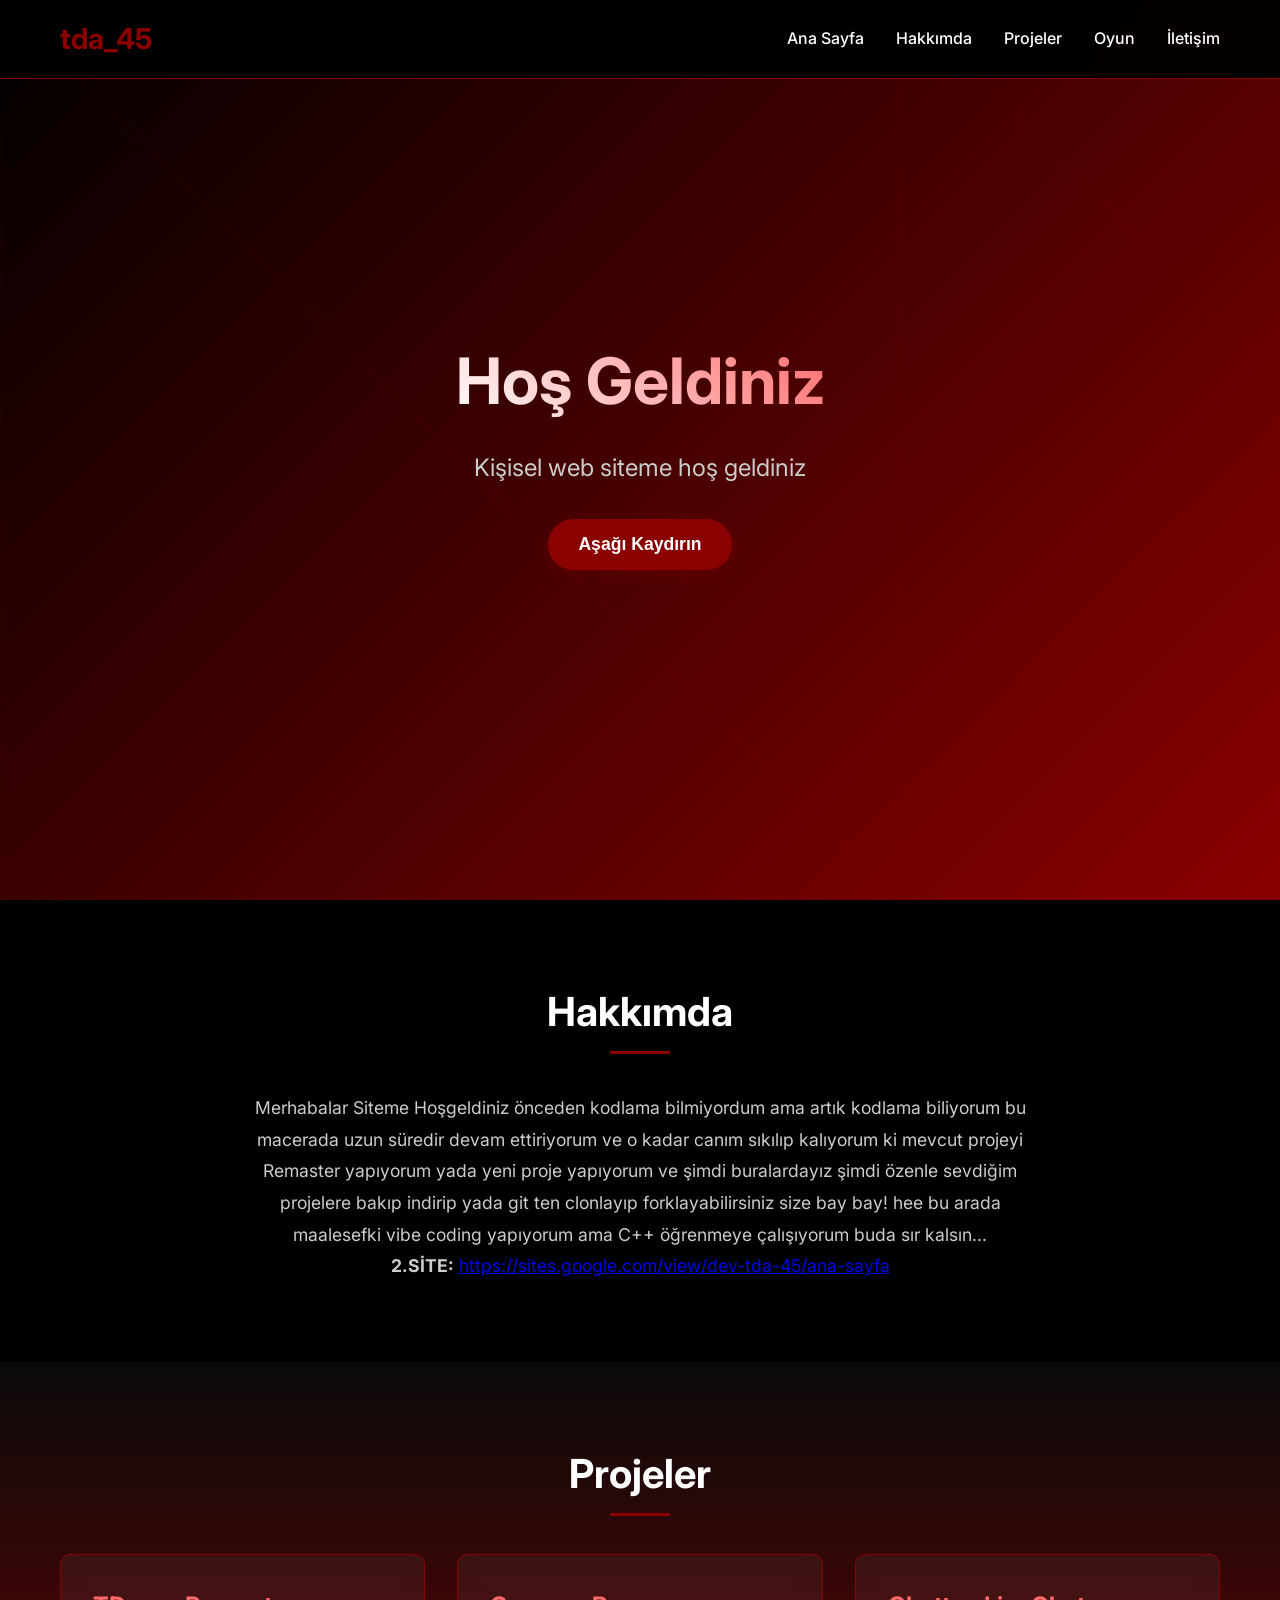
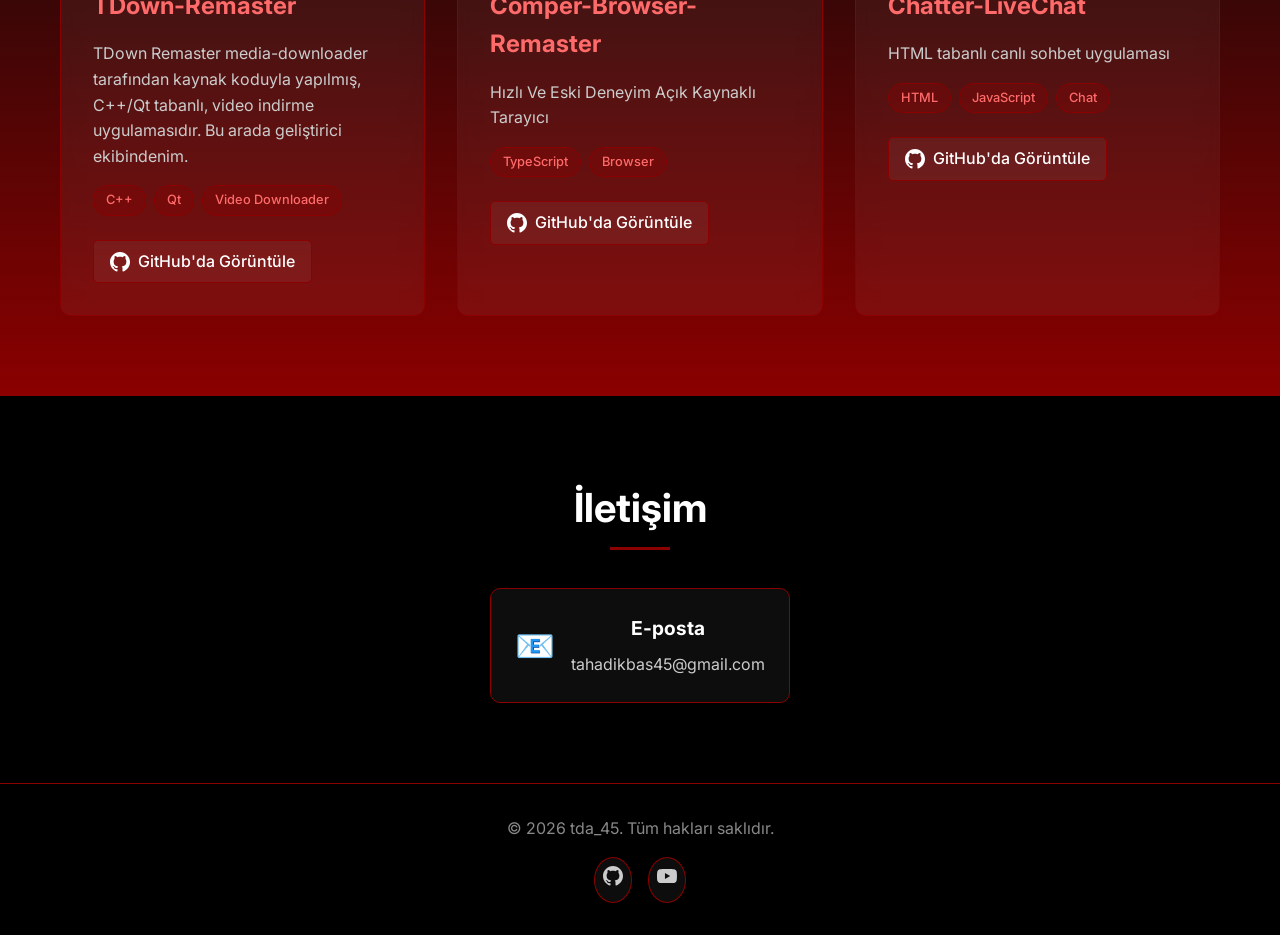
<file: index.html>
<!DOCTYPE html>
<html lang="tr">
<head>
    <meta charset="UTF-8">
    <meta name="viewport" content="width=device-width, initial-scale=1.0">
    <title>tda_45 - Sitesi</title>
    <link rel="stylesheet" href="styles.css">
    <link href="https://fonts.googleapis.com/css2?family=Inter:wght@300;400;500;600;700&display=swap" rel="stylesheet">
</head>
<body>
    <header class="header">
        <nav class="navbar">
            <div class="nav-container">
                <div class="nav-logo">
                    <h1>tda_45</h1>
                </div>
                <ul class="nav-menu">
                    <li class="nav-item">
                        <a href="#home" class="nav-link">Ana Sayfa</a>
                    </li>
                    <li class="nav-item">
                        <a href="#about" class="nav-link">Hakkımda</a>
                    </li>
                    <li class="nav-item">
                        <a href="#projects" class="nav-link">Projeler</a>
                    </li>
                    <li class="nav-item">
                        <a href="oyun-offline.html" class="nav-link">Oyun</a>
                    </li>
                    <li class="nav-item">
                        <a href="#contact" class="nav-link">İletişim</a>
                    </li>
                </ul>
                <div class="hamburger">
                    <span class="bar"></span>
                    <span class="bar"></span>
                    <span class="bar"></span>
                </div>
            </div>
        </nav>
    </header>

    <main>
        <section id="home" class="hero">
            <div class="hero-content">
                <h1 class="hero-title">Hoş Geldiniz</h1>
                <p class="hero-subtitle">Kişisel web siteme hoş geldiniz</p>
                <button class="cta-button">Aşağı Kaydırın</button>
            </div>
        </section>

        <section id="about" class="section">
            <div class="container">
                <h2 class="section-title">Hakkımda</h2>
                <div class="about-content">
                    <div class="about-text">
                        <p>Merhabalar Siteme Hoşgeldiniz önceden kodlama bilmiyordum ama artık kodlama biliyorum bu macerada uzun süredir devam ettiriyorum ve o kadar canım sıkılıp kalıyorum ki mevcut projeyi Remaster yapıyorum yada yeni proje yapıyorum ve şimdi buralardayız şimdi özenle sevdiğim projelere bakıp indirip yada git ten clonlayıp forklayabilirsiniz size bay bay! hee bu arada maalesefki vibe coding yapıyorum ama C++ öğrenmeye çalışıyorum buda sır kalsın...</p>
                        <p><strong>2.SİTE:</strong> <a href="https://sites.google.com/view/dev-tda-45/ana-sayfa" target="_blank" rel="noopener noreferrer">https://sites.google.com/view/dev-tda-45/ana-sayfa</a></p>
                    </div>
                </div>
            </div>
        </section>

        <section id="projects" class="section section-dark">
            <div class="container">
                <h2 class="section-title">Projeler</h2>
                <div class="projects-grid">
                    <div class="project-card">
                        <h3>TDown-Remaster</h3>
                        <p>TDown Remaster media-downloader tarafından kaynak koduyla yapılmış, C++/Qt tabanlı, video indirme uygulamasıdır. Bu arada geliştirici ekibindenim.</p>
                        <div class="project-tech">
                            <span class="tech-tag">C++</span>
                            <span class="tech-tag">Qt</span>
                            <span class="tech-tag">Video Downloader</span>
                        </div>
                        <a href="https://github.com/tda45/TDown-Remaster" target="_blank" rel="noopener noreferrer" class="project-link">
                            <svg width="20" height="20" viewBox="0 0 24 24" fill="currentColor">
                                <path d="M12 0c-6.626 0-12 5.373-12 12 0 5.302 3.438 9.8 8.207 11.387.599.111.793-.261.793-.577v-2.234c-3.338.726-4.033-1.416-4.033-1.416-.546-1.387-1.333-1.756-1.333-1.756-1.089-.745.083-.729.083-.729 1.205.084 1.839 1.237 1.839 1.237 1.07 1.834 2.807 1.304 3.492.997.107-.775.418-1.305.762-1.604-2.665-.305-5.467-1.334-5.467-5.931 0-1.311.469-2.381 1.236-3.221-.124-.303-.535-1.524.117-3.176 0 0 1.008-.322 3.301 1.23.957-.266 1.983-.399 3.003-.404 1.02.005 2.047.138 3.006.404 2.291-1.552 3.297-1.23 3.297-1.23.653 1.653.242 2.874.118 3.176.77.84 1.235 1.911 1.235 3.221 0 4.609-2.807 5.624-5.479 5.921.43.372.823 1.102.823 2.222v3.293c0 .319.192.694.801.576 4.765-1.589 8.199-6.086 8.199-11.386 0-6.627-5.373-12-12-12z"/>
                            </svg>
                            GitHub'da Görüntüle
                        </a>
                    </div>
                    <div class="project-card">
                        <h3>Comper-Browser-Remaster</h3>
                        <p>Hızlı Ve Eski Deneyim Açık Kaynaklı Tarayıcı</p>
                        <div class="project-tech">
                            <span class="tech-tag">TypeScript</span>
                            <span class="tech-tag">Browser</span>
                        </div>
                        <a href="https://github.com/tda45/Comper-Browser-Remaster" target="_blank" rel="noopener noreferrer" class="project-link">
                            <svg width="20" height="20" viewBox="0 0 24 24" fill="currentColor">
                                <path d="M12 0c-6.626 0-12 5.373-12 12 0 5.302 3.438 9.8 8.207 11.387.599.111.793-.261.793-.577v-2.234c-3.338.726-4.033-1.416-4.033-1.416-.546-1.387-1.333-1.756-1.333-1.756-1.089-.745.083-.729.083-.729 1.205.084 1.839 1.237 1.839 1.237 1.07 1.834 2.807 1.304 3.492.997.107-.775.418-1.305.762-1.604-2.665-.305-5.467-1.334-5.467-5.931 0-1.311.469-2.381 1.236-3.221-.124-.303-.535-1.524.117-3.176 0 0 1.008-.322 3.301 1.23.957-.266 1.983-.399 3.003-.404 1.02.005 2.047.138 3.006.404 2.291-1.552 3.297-1.23 3.297-1.23.653 1.653.242 2.874.118 3.176.77.84 1.235 1.911 1.235 3.221 0 4.609-2.807 5.624-5.479 5.921.43.372.823 1.102.823 2.222v3.293c0 .319.192.694.801.576 4.765-1.589 8.199-6.086 8.199-11.386 0-6.627-5.373-12-12-12z"/>
                            </svg>
                            GitHub'da Görüntüle
                        </a>
                    </div>
                    <div class="project-card">
                        <h3>Chatter-LiveChat</h3>
                        <p>HTML tabanlı canlı sohbet uygulaması</p>
                        <div class="project-tech">
                            <span class="tech-tag">HTML</span>
                            <span class="tech-tag">JavaScript</span>
                            <span class="tech-tag">Chat</span>
                        </div>
                        <a href="https://github.com/tda45/Chatter-LiveChat" target="_blank" rel="noopener noreferrer" class="project-link">
                            <svg width="20" height="20" viewBox="0 0 24 24" fill="currentColor">
                                <path d="M12 0c-6.626 0-12 5.373-12 12 0 5.302 3.438 9.8 8.207 11.387.599.111.793-.261.793-.577v-2.234c-3.338.726-4.033-1.416-4.033-1.416-.546-1.387-1.333-1.756-1.333-1.756-1.089-.745.083-.729.083-.729 1.205.084 1.839 1.237 1.839 1.237 1.07 1.834 2.807 1.304 3.492.997.107-.775.418-1.305.762-1.604-2.665-.305-5.467-1.334-5.467-5.931 0-1.311.469-2.381 1.236-3.221-.124-.303-.535-1.524.117-3.176 0 0 1.008-.322 3.301 1.23.957-.266 1.983-.399 3.003-.404 1.02.005 2.047.138 3.006.404 2.291-1.552 3.297-1.23 3.297-1.23.653 1.653.242 2.874.118 3.176.77.84 1.235 1.911 1.235 3.221 0 4.609-2.807 5.624-5.479 5.921.43.372.823 1.102.823 2.222v3.293c0 .319.192.694.801.576 4.765-1.589 8.199-6.086 8.199-11.386 0-6.627-5.373-12-12-12z"/>
                            </svg>
                            GitHub'da Görüntüle
                        </a>
                    </div>
                </div>
            </div>
        </section>

        <section id="contact" class="section">
            <div class="container">
                <h2 class="section-title">İletişim</h2>
                <div class="contact-content">
                    <div class="contact-info">
                        <div class="contact-item">
                            <div class="contact-icon">📧</div>
                            <div class="contact-details">
                                <h3>E-posta</h3>
                                <a href="mailto:tahadikbas45@gmail.com" class="contact-link">tahadikbas45@gmail.com</a>
                            </div>
                        </div>
                    </div>
                </div>
            </div>
        </section>
    </main>

    <footer class="footer">
        <div class="container">
            <div class="footer-content">
                <p>&copy; 2026 tda_45. Tüm hakları saklıdır.</p>
                <div class="social-links">
                    <a href="https://github.com/tda45" target="_blank" rel="noopener noreferrer" class="social-link" title="GitHub">
                        <svg width="24" height="24" viewBox="0 0 24 24" fill="currentColor">
                            <path d="M12 0c-6.626 0-12 5.373-12 12 0 5.302 3.438 9.8 8.207 11.387.599.111.793-.261.793-.577v-2.234c-3.338.726-4.033-1.416-4.033-1.416-.546-1.387-1.333-1.756-1.333-1.756-1.089-.745.083-.729.083-.729 1.205.084 1.839 1.237 1.839 1.237 1.07 1.834 2.807 1.304 3.492.997.107-.775.418-1.305.762-1.604-2.665-.305-5.467-1.334-5.467-5.931 0-1.311.469-2.381 1.236-3.221-.124-.303-.535-1.524.117-3.176 0 0 1.008-.322 3.301 1.23.957-.266 1.983-.399 3.003-.404 1.02.005 2.047.138 3.006.404 2.291-1.552 3.297-1.23 3.297-1.23.653 1.653.242 2.874.118 3.176.77.84 1.235 1.911 1.235 3.221 0 4.609-2.807 5.624-5.479 5.921.43.372.823 1.102.823 2.222v3.293c0 .319.192.694.801.576 4.765-1.589 8.199-6.086 8.199-11.386 0-6.627-5.373-12-12-12z"/>
                        </svg>
                    </a>
                    <a href="https://youtube.com/@tda_45" target="_blank" rel="noopener noreferrer" class="social-link" title="YouTube">
                        <svg width="24" height="24" viewBox="0 0 24 24" fill="currentColor">
                            <path d="M23.498 6.186a3.016 3.016 0 0 0-2.122-2.136C19.505 3.545 12 3.545 12 3.545s-7.505 0-9.377.505A3.017 3.017 0 0 0 .502 6.186C0 8.07 0 12 0 12s0 3.93.502 5.814a3.016 3.016 0 0 0 2.122 2.136c1.871.505 9.376.505 9.376.505s7.505 0 9.377-.505a3.015 3.015 0 0 0 2.122-2.136C24 15.93 24 12 24 12s0-3.93-.502-5.814zM9.545 15.568V8.432L15.818 12l-6.273 3.568z"/>
                        </svg>
                    </a>
                </div>
            </div>
        </div>
    </footer>

    <script src="main.js"></script>
</body>
</html>
</file>
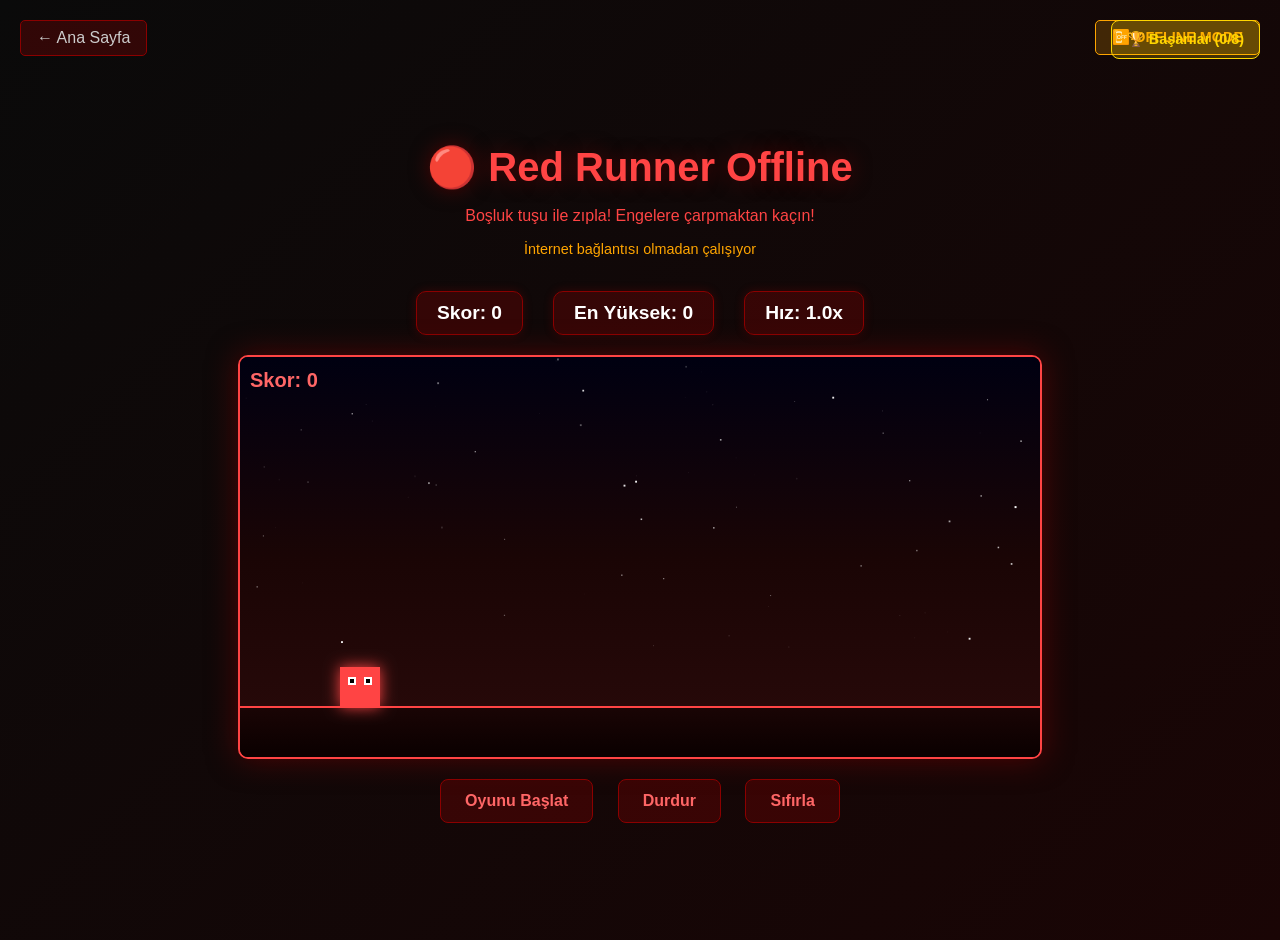
<file: oyun-offline.html>
<!DOCTYPE html>
<html lang="tr">
<head>
    <meta charset="UTF-8">
    <meta name="viewport" content="width=device-width, initial-scale=1.0">
    <title>Red Runner Offline - tda_45</title>
    <style>
        /* Offline fallback font */
        * {
            font-family: Arial, Helvetica, sans-serif;
        }

        body {
            margin: 0;
            padding: 0;
            background: linear-gradient(135deg, #0a0a0a 0%, #1a0505 100%);
            font-family: Arial, sans-serif;
            overflow: hidden;
        }

        .game-container {
            display: flex;
            flex-direction: column;
            align-items: center;
            justify-content: center;
            min-height: 100vh;
            padding: 20px;
        }

        .game-header {
            text-align: center;
            margin-bottom: 20px;
            color: #ff4444;
        }

        .game-header h1 {
            font-size: 2.5rem;
            margin-bottom: 10px;
            text-shadow: 0 0 20px rgba(139, 0, 0, 0.5);
            animation: glow 2s ease-in-out infinite alternate;
        }

        @keyframes glow {
            from { text-shadow: 0 0 20px rgba(139, 0, 0, 0.5); }
            to { text-shadow: 0 0 30px rgba(255, 68, 68, 0.8), 0 0 40px rgba(255, 68, 68, 0.6); }
        }

        .game-stats {
            display: flex;
            gap: 30px;
            margin-bottom: 20px;
            color: #ffffff;
            font-size: 1.2rem;
            font-weight: 600;
        }

        .stat-item {
            background: rgba(139, 0, 0, 0.3);
            padding: 10px 20px;
            border-radius: 10px;
            border: 1px solid #8b0000;
            box-shadow: 0 0 10px rgba(139, 0, 0, 0.3);
        }

        #gameCanvas {
            border: 2px solid #ff4444;
            border-radius: 10px;
            box-shadow: 0 0 30px rgba(139, 0, 0, 0.5);
            background: #000;
        }

        .game-controls {
            margin-top: 20px;
            text-align: center;
            color: #cccccc;
        }

        .control-btn {
            background: rgba(139, 0, 0, 0.3);
            color: #ff6666;
            border: 1px solid #8b0000;
            padding: 12px 24px;
            border-radius: 8px;
            font-size: 1rem;
            font-weight: 600;
            cursor: pointer;
            transition: all 0.3s ease;
            margin: 0 10px;
        }

        .control-btn:hover {
            background: rgba(139, 0, 0, 0.5);
            transform: translateY(-2px);
            box-shadow: 0 5px 15px rgba(139, 0, 0, 0.3);
        }

        .game-over {
            position: absolute;
            top: 50%;
            left: 50%;
            transform: translate(-50%, -50%);
            background: rgba(0, 0, 0, 0.9);
            border: 2px solid #ff4444;
            border-radius: 15px;
            padding: 30px;
            text-align: center;
            color: #ffffff;
            display: none;
            box-shadow: 0 0 30px rgba(255, 68, 68, 0.5);
        }

        .game-over h2 {
            color: #ff4444;
            font-size: 2rem;
            margin-bottom: 15px;
        }

        .back-link {
            position: absolute;
            top: 20px;
            left: 20px;
            color: #cccccc;
            text-decoration: none;
            font-weight: 500;
            transition: color 0.3s ease;
            background: rgba(139, 0, 0, 0.3);
            padding: 8px 16px;
            border-radius: 5px;
            border: 1px solid #8b0000;
        }

        .back-link:hover {
            color: #ff4444;
            background: rgba(139, 0, 0, 0.5);
        }

        .offline-indicator {
            position: absolute;
            top: 20px;
            right: 20px;
            background: rgba(255, 165, 0, 0.2);
            color: #ffa500;
            padding: 8px 16px;
            border-radius: 5px;
            border: 1px solid #ffa500;
            font-size: 0.9rem;
            font-weight: 600;
        }

        /* Achievement Panel Styles */
        #achievement-panel {
            position: fixed;
            top: 20px;
            right: 20px;
            z-index: 100;
        }

        .achievement-toggle {
            background: rgba(255, 215, 0, 0.2);
            color: #ffd700;
            padding: 10px 15px;
            border-radius: 8px;
            border: 1px solid #ffd700;
            cursor: pointer;
            font-weight: 600;
            font-size: 0.9rem;
            transition: all 0.3s ease;
        }

        .achievement-toggle:hover {
            background: rgba(255, 215, 0, 0.4);
            transform: translateY(-2px);
        }

        .achievement-list {
            position: absolute;
            top: 100%;
            right: 0;
            background: rgba(0, 0, 0, 0.95);
            border: 1px solid #ffd700;
            border-radius: 10px;
            padding: 10px;
            min-width: 300px;
            max-height: 400px;
            overflow-y: auto;
            margin-top: 5px;
        }

        .achievement-item {
            display: flex;
            align-items: center;
            padding: 10px;
            margin-bottom: 5px;
            border-radius: 8px;
            transition: all 0.3s ease;
        }

        .achievement-item.unlocked {
            background: rgba(255, 215, 0, 0.1);
            border: 1px solid rgba(255, 215, 0, 0.3);
        }

        .achievement-item.locked {
            background: rgba(128, 128, 128, 0.1);
            border: 1px solid rgba(128, 128, 128, 0.3);
            opacity: 0.7;
        }

        .achievement-icon {
            font-size: 1.5rem;
            margin-right: 10px;
            width: 30px;
            text-align: center;
        }

        .achievement-info {
            flex: 1;
        }

        .achievement-name {
            font-weight: 600;
            color: #ffffff;
            margin-bottom: 2px;
        }

        .achievement-description {
            font-size: 0.8rem;
            color: #cccccc;
        }

        .achievement-status {
            font-size: 1.2rem;
            margin-left: 10px;
        }

        /* Achievement Notification */
        .achievement-notification {
            position: fixed;
            top: 50%;
            left: 50%;
            transform: translate(-50%, -50%) scale(0.8);
            background: linear-gradient(135deg, rgba(255, 215, 0, 0.9), rgba(255, 140, 0, 0.9));
            border: 2px solid #ffd700;
            border-radius: 15px;
            padding: 20px;
            z-index: 1000;
            opacity: 0;
            transition: all 0.3s ease;
            box-shadow: 0 0 30px rgba(255, 215, 0, 0.5);
        }

        .achievement-notification.show {
            opacity: 1;
            transform: translate(-50%, -50%) scale(1);
        }

        .achievement-content {
            display: flex;
            align-items: center;
            color: #ffffff;
        }

        .achievement-icon {
            font-size: 2rem;
            margin-right: 15px;
        }

        .achievement-title {
            font-size: 1.2rem;
            font-weight: 700;
            margin-bottom: 5px;
            color: #ffd700;
        }

        .achievement-name {
            font-size: 1rem;
            font-weight: 600;
            margin-bottom: 3px;
        }

        .achievement-description {
            font-size: 0.9rem;
            opacity: 0.9;
        }

        /* Responsive */
        @media (max-width: 768px) {
            .game-header h1 {
                font-size: 2rem;
            }
            
            .game-stats {
                gap: 15px;
                font-size: 1rem;
            }
            
            .stat-item {
                padding: 8px 15px;
            }
            
            #gameCanvas {
                max-width: 100%;
                height: auto;
            }

            #achievement-panel {
                top: auto;
                bottom: 20px;
                right: 10px;
            }

            .achievement-list {
                max-height: 300px;
                min-width: 250px;
            }
        }
    </style>
</head>
<body>
    <div class="offline-indicator">📴 OFFLINE MODE</div>
    <a href="index.html" class="back-link">← Ana Sayfa</a>
    
    <div class="game-container">
        <div class="game-header">
            <h1>🔴 Red Runner Offline</h1>
            <p>Boşluk tuşu ile zıpla! Engelere çarpmaktan kaçın!</p>
            <p style="color: #ffa500; font-size: 0.9rem;">İnternet bağlantısı olmadan çalışıyor</p>
        </div>
        
        <div class="game-stats">
            <div class="stat-item">Skor: <span id="score">0</span></div>
            <div class="stat-item">En Yüksek: <span id="highScore">0</span></div>
            <div class="stat-item">Hız: <span id="speed">1.0</span>x</div>
        </div>
        
        <canvas id="gameCanvas" width="800" height="400"></canvas>
        
        <div class="game-controls">
            <button class="control-btn" id="startBtn">Oyunu Başlat</button>
            <button class="control-btn" id="pauseBtn">Durdur</button>
            <button class="control-btn" id="resetBtn">Sıfırla</button>
        </div>
        
        <div class="game-over" id="gameOver">
            <h2>Oyun Bitti!</h2>
            <p>Skorunuz: <span id="finalScore">0</span></p>
            <button class="control-btn" id="restartBtn">Tekrar Oyna</button>
        </div>
    </div>

    <script>
        // Offline Red Runner Game - Simplified Version
        class OfflinePlayer {
            constructor(canvasWidth, canvasHeight) {
                this.x = 100;
                this.y = canvasHeight - 90;
                this.width = 40;
                this.height = 40;
                this.velocityY = 0;
                this.jumping = false;
                this.color = '#ff4444';
                this.gameActive = true;
                this.trail = [];
                this.animationFrame = 0;
            }

            jump(soundManager) {
                if (!this.jumping && this.gameActive) {
                    this.velocityY = -12;
                    this.jumping = true;
                    this.createJumpParticles();
                    if (soundManager) {
                        soundManager.play('jump');
                    }
                }
            }

            createJumpParticles() {
                for (let i = 0; i < 10; i++) {
                    this.trail.push({
                        x: this.x + this.width / 2,
                        y: this.y + this.height,
                        vx: (Math.random() - 0.5) * 4,
                        vy: Math.random() * 2 + 1,
                        life: 1.0,
                        color: `hsl(${Math.random() * 60}, 100%, 50%)`
                    });
                }
            }

            update(gravity, canvasHeight) {
                this.velocityY += gravity;
                this.y += this.velocityY;
                this.animationFrame++;

                // Update trail
                this.trail = this.trail.filter(p => {
                    p.x += p.vx;
                    p.y += p.vy;
                    p.life -= 0.02;
                    return p.life > 0;
                });

                // Ground collision
                if (this.y >= canvasHeight - this.height - 50) {
                    this.y = canvasHeight - this.height - 50;
                    this.velocityY = 0;
                    this.jumping = false;
                }
            }

            draw(ctx) {
                // Draw trail
                this.trail.forEach(p => {
                    ctx.globalAlpha = p.life;
                    ctx.fillStyle = p.color;
                    ctx.fillRect(p.x, p.y, 4, 4);
                });
                ctx.globalAlpha = 1;

                // Draw player with glow
                ctx.shadowColor = this.color;
                ctx.shadowBlur = 15;
                ctx.fillStyle = this.color;
                ctx.fillRect(this.x, this.y, this.width, this.height);
                ctx.shadowBlur = 0;

                // Draw eyes
                ctx.fillStyle = '#ffffff';
                ctx.fillRect(this.x + 8, this.y + 10, 8, 8);
                ctx.fillRect(this.x + 24, this.y + 10, 8, 8);
                
                ctx.fillStyle = '#000000';
                ctx.fillRect(this.x + 10, this.y + 12, 4, 4);
                ctx.fillRect(this.x + 26, this.y + 12, 4, 4);
            }

            setGameActive(active) {
                this.gameActive = active;
            }
        }

        class OfflineObstacle {
            constructor(canvasWidth, canvasHeight, speed) {
                this.width = 30 + Math.random() * 30;
                this.height = 40 + Math.random() * 40;
                this.x = canvasWidth;
                this.y = canvasHeight - this.height - 50;
                this.speed = speed;
                this.color = '#8b0000';
                this.animationFrame = 0;
            }

            update() {
                this.x -= this.speed;
                this.animationFrame++;
            }

            draw(ctx) {
                // Draw obstacle with gradient
                const gradient = ctx.createLinearGradient(this.x, this.y, this.x, this.y + this.height);
                gradient.addColorStop(0, '#ff6666');
                gradient.addColorStop(1, this.color);
                
                ctx.fillStyle = gradient;
                ctx.fillRect(this.x, this.y, this.width, this.height);
                
                // Draw spikes on top
                ctx.fillStyle = this.color;
                ctx.beginPath();
                ctx.moveTo(this.x, this.y);
                ctx.lineTo(this.x + this.width / 2, this.y - 10);
                ctx.lineTo(this.x + this.width, this.y);
                ctx.closePath();
                ctx.fill();
            }

            isOffScreen() {
                return this.x + this.width < 0;
            }
        }

        class OfflineBackground {
            constructor(canvasWidth, canvasHeight) {
                this.stars = [];
                this.groundOffset = 0;
                
                // Create stars
                for (let i = 0; i < 100; i++) {
                    this.stars.push({
                        x: Math.random() * canvasWidth,
                        y: Math.random() * (canvasHeight - 100),
                        size: Math.random() * 2,
                        speed: Math.random() * 0.5 + 0.1,
                        twinkle: Math.random() * Math.PI * 2
                    });
                }
            }

            update(gameSpeed) {
                // Update stars
                this.stars.forEach(star => {
                    star.x -= star.speed * (gameSpeed / 5);
                    star.twinkle += 0.1;
                    
                    if (star.x < 0) {
                        star.x = 800;
                        star.y = Math.random() * 350;
                    }
                });
                
                // Update ground
                this.groundOffset -= gameSpeed;
                if (this.groundOffset <= -40) {
                    this.groundOffset = 0;
                }
            }

            draw(ctx, canvasWidth, canvasHeight) {
                // Draw gradient background
                const gradient = ctx.createLinearGradient(0, 0, 0, canvasHeight);
                gradient.addColorStop(0, '#000011');
                gradient.addColorStop(0.5, '#1a0505');
                gradient.addColorStop(1, '#2a0a0a');
                ctx.fillStyle = gradient;
                ctx.fillRect(0, 0, canvasWidth, canvasHeight);
                
                // Draw stars
                ctx.fillStyle = '#ffffff';
                this.stars.forEach(star => {
                    const twinkle = Math.sin(star.twinkle) * 0.5 + 0.5;
                    ctx.globalAlpha = twinkle * (star.size / 2);
                    ctx.fillRect(star.x, star.y, star.size, star.size);
                });
                ctx.globalAlpha = 1;
            }
        }

        // Sound System
        class SoundManager {
            constructor() {
                this.audioContext = null;
                this.sounds = {};
                this.enabled = true;
                this.initAudio();
            }

            initAudio() {
                try {
                    this.audioContext = new (window.AudioContext || window.webkitAudioContext)();
                    this.createSounds();
                } catch (e) {
                    console.log('Audio not supported');
                    this.enabled = false;
                }
            }

            createSounds() {
                // Jump sound
                this.sounds.jump = () => this.playTone(400, 0.1, 'square');
                
                // Collect sound
                this.sounds.collect = () => {
                    this.playTone(800, 0.1, 'sine');
                    setTimeout(() => this.playTone(1000, 0.1, 'sine'), 50);
                };
                
                // Hit sound
                this.sounds.hit = () => this.playTone(200, 0.2, 'sawtooth');
                
                // Game over sound
                this.sounds.gameOver = () => {
                    this.playTone(300, 0.2, 'square');
                    setTimeout(() => this.playTone(200, 0.2, 'square'), 150);
                    setTimeout(() => this.playTone(100, 0.3, 'square'), 300);
                };
                
                // Achievement sound
                this.sounds.achievement = () => {
                    this.playTone(523, 0.1, 'sine'); // C
                    setTimeout(() => this.playTone(659, 0.1, 'sine'), 100); // E
                    setTimeout(() => this.playTone(784, 0.2, 'sine'), 200); // G
                };
            }

            playTone(frequency, duration, type = 'sine') {
                if (!this.enabled || !this.audioContext) return;
                
                const oscillator = this.audioContext.createOscillator();
                const gainNode = this.audioContext.createGain();
                
                oscillator.connect(gainNode);
                gainNode.connect(this.audioContext.destination);
                
                oscillator.frequency.value = frequency;
                oscillator.type = type;
                
                gainNode.gain.setValueAtTime(0.3, this.audioContext.currentTime);
                gainNode.gain.exponentialRampToValueAtTime(0.01, this.audioContext.currentTime + duration);
                
                oscillator.start(this.audioContext.currentTime);
                oscillator.stop(this.audioContext.currentTime + duration);
            }

            play(soundName) {
                if (this.sounds[soundName]) {
                    this.sounds[soundName]();
                }
            }

            toggleMute() {
                this.enabled = !this.enabled;
                return this.enabled;
            }
        }

        // Achievement System
        class AchievementManager {
            constructor() {
                this.achievements = [
                    { id: 'first_jump', name: 'İlk Zıplama', description: 'Oyunda ilk zıplamayı yap', unlocked: false, icon: '🦘' },
                    { id: 'score_10', name: 'Başlangıç', description: '10 skor ulaş', unlocked: false, icon: '🎯' },
                    { id: 'score_50', name: 'Usta', description: '50 skor ulaş', unlocked: false, icon: '⭐' },
                    { id: 'score_100', name: 'Efsane', description: '100 skor ulaş', unlocked: false, icon: '🏆' },
                    { id: 'combo_10', name: 'Combo Master', description: '10 combo yap', unlocked: false, icon: '🔥' },
                    { id: 'speed_demon', name: 'Hız Canavarı', description: 'Hız 3x ulaş', unlocked: false, icon: '⚡' },
                    { id: 'survivor', name: 'Hayatta Kalan', description: '60 saniye hayatta kal', unlocked: false, icon: '💪' },
                    { id: 'perfectionist', name: 'Mükemmeliyetçi', description: 'Hiç çarpmadan 20 skor yap', unlocked: false, icon: '💎' }
                ];
                this.loadAchievements();
            }

            loadAchievements() {
                const saved = localStorage.getItem('redRunnerAchievements');
                if (saved) {
                    const savedAchievements = JSON.parse(saved);
                    this.achievements.forEach(achievement => {
                        const saved = savedAchievements.find(a => a.id === achievement.id);
                        if (saved) {
                            achievement.unlocked = saved.unlocked;
                        }
                    });
                }
            }

            saveAchievements() {
                localStorage.setItem('redRunnerAchievements', JSON.stringify(this.achievements));
            }

            unlock(achievementId, soundManager) {
                const achievement = this.achievements.find(a => a.id === achievementId);
                if (achievement && !achievement.unlocked) {
                    achievement.unlocked = true;
                    this.saveAchievements();
                    this.showNotification(achievement);
                    if (soundManager) {
                        soundManager.play('achievement');
                    }
                    return true;
                }
                return false;
            }

            showNotification(achievement) {
                const notification = document.createElement('div');
                notification.className = 'achievement-notification';
                notification.innerHTML = `
                    <div class="achievement-content">
                        <div class="achievement-icon">${achievement.icon}</div>
                        <div class="achievement-info">
                            <div class="achievement-title">Başarı Kazanıldı!</div>
                            <div class="achievement-name">${achievement.name}</div>
                            <div class="achievement-description">${achievement.description}</div>
                        </div>
                    </div>
                `;
                
                document.body.appendChild(notification);
                
                setTimeout(() => {
                    notification.classList.add('show');
                }, 100);
                
                setTimeout(() => {
                    notification.classList.remove('show');
                    setTimeout(() => {
                        document.body.removeChild(notification);
                    }, 500);
                }, 3000);
            }

            getUnlockedCount() {
                return this.achievements.filter(a => a.unlocked).length;
            }

            getTotalCount() {
                return this.achievements.length;
            }
        }

        class OfflineRedRunnerGame {
            constructor() {
                this.canvas = document.getElementById('gameCanvas');
                this.ctx = this.canvas.getContext('2d');
                this.player = new OfflinePlayer(this.canvas.width, this.canvas.height);
                this.background = new OfflineBackground(this.canvas.width, this.canvas.height);
                this.obstacles = [];
                this.score = 0;
                this.highScore = parseInt(localStorage.getItem('redRunnerHighScore') || '0');
                this.gameSpeed = 5;
                this.gravity = 0.5;
                this.isRunning = false;
                this.isPaused = false;
                this.frameCount = 0;
                this.obstacleSpawnRate = 120;
                this.combo = 0;
                this.maxCombo = 0;
                this.survivalTime = 0;
                this.lastHitTime = 0;
                this.perfectRun = true;
                
                this.soundManager = new SoundManager();
                this.achievementManager = new AchievementManager();
                
                this.loadHighScore();
                this.setupEventListeners();
                this.createAchievementPanel();
                this.draw();
            }

            setupEventListeners() {
                // Keyboard controls
                document.addEventListener('keydown', (e) => {
                    if (e.code === 'Space' && this.isRunning && !this.isPaused) {
                        e.preventDefault();
                        this.player.jump(this.soundManager);
                        
                        // First jump achievement
                        if (this.frameCount < 100) {
                            this.achievementManager.unlock('first_jump', this.soundManager);
                        }
                    }
                    
                    // Mute toggle with M key
                    if (e.code === 'KeyM') {
                        const enabled = this.soundManager.toggleMute();
                        this.showMuteNotification(enabled);
                    }
                });

                // Button controls
                document.getElementById('startBtn').addEventListener('click', () => this.start());
                document.getElementById('pauseBtn').addEventListener('click', () => this.togglePause());
                document.getElementById('resetBtn').addEventListener('click', () => this.reset());
                document.getElementById('restartBtn').addEventListener('click', () => {
                    document.getElementById('gameOver').style.display = 'none';
                    this.reset();
                    this.start();
                });

                // Touch controls for mobile
                this.canvas.addEventListener('touchstart', (e) => {
                    e.preventDefault();
                    if (this.isRunning && !this.isPaused) {
                        this.player.jump(this.soundManager);
                        
                        // First jump achievement
                        if (this.frameCount < 100) {
                            this.achievementManager.unlock('first_jump', this.soundManager);
                        }
                    }
                });
            }

            start() {
                if (!this.isRunning) {
                    this.isRunning = true;
                    this.isPaused = false;
                    this.gameLoop();
                }
            }

            togglePause() {
                if (this.isRunning) {
                    this.isPaused = !this.isPaused;
                    if (!this.isPaused) {
                        this.gameLoop();
                    }
                }
            }

            reset() {
                this.isRunning = false;
                this.isPaused = false;
                this.score = 0;
                this.gameSpeed = 5;
                this.frameCount = 0;
                this.obstacles = [];
                this.player = new OfflinePlayer(this.canvas.width, this.canvas.height);
                this.player.setGameActive(true);
                this.updateUI();
                this.draw();
            }

            spawnObstacle() {
                if (this.frameCount % this.obstacleSpawnRate === 0) {
                    this.obstacles.push(new OfflineObstacle(this.canvas.width, this.canvas.height, this.gameSpeed));
                    
                    // Increase difficulty
                    if (this.score > 0 && this.score % 10 === 0) {
                        this.gameSpeed += 0.5;
                        this.obstacleSpawnRate = Math.max(60, this.obstacleSpawnRate - 10);
                    }
                }
            }

            checkCollisions() {
                for (const obstacle of this.obstacles) {
                    if (this.player.x < obstacle.x + obstacle.width &&
                        this.player.x + this.player.width > obstacle.x &&
                        this.player.y < obstacle.y + obstacle.height &&
                        this.player.y + this.player.height > obstacle.y) {
                        return true;
                    }
                }
                return false;
            }

            update() {
                if (!this.isRunning || this.isPaused) return;

                this.frameCount++;
                this.survivalTime++;
                this.player.update(this.gravity, this.canvas.height);
                this.background.update(this.gameSpeed);
                this.spawnObstacle();

                // Update obstacles
                this.obstacles = this.obstacles.filter(obstacle => {
                    obstacle.update();
                    if (obstacle.isOffScreen()) {
                        this.score++;
                        this.combo++;
                        this.maxCombo = Math.max(this.maxCombo, this.combo);
                        
                        // Score achievements
                        if (this.score === 10) {
                            this.achievementManager.unlock('score_10', this.soundManager);
                        }
                        if (this.score === 50) {
                            this.achievementManager.unlock('score_50', this.soundManager);
                        }
                        if (this.score === 100) {
                            this.achievementManager.unlock('score_100', this.soundManager);
                        }
                        
                        // Combo achievements
                        if (this.combo === 10) {
                            this.achievementManager.unlock('combo_10', this.soundManager);
                        }
                        
                        // Speed achievements
                        if (this.gameSpeed >= 15) {
                            this.achievementManager.unlock('speed_demon', this.soundManager);
                        }
                        
                        // Perfectionist achievement
                        if (this.score === 20 && this.perfectRun) {
                            this.achievementManager.unlock('perfectionist', this.soundManager);
                        }
                        
                        // Collect sound effect
                        this.soundManager.play('collect');
                        return false;
                    }
                    return true;
                });

                // Check collisions
                if (this.checkCollisions()) {
                    this.combo = 0;
                    this.perfectRun = false;
                    this.soundManager.play('hit');
                    this.gameOver();
                }

                // Survivor achievement
                if (this.survivalTime === 3600) { // 60 seconds at 60fps
                    this.achievementManager.unlock('survivor', this.soundManager);
                }

                this.updateUI();
            }

            draw() {
                // Clear canvas
                this.ctx.fillStyle = '#000000';
                this.ctx.fillRect(0, 0, this.canvas.width, this.canvas.height);

                // Draw background
                this.background.draw(this.ctx, this.canvas.width, this.canvas.height);

                // Draw ground
                const groundGradient = this.ctx.createLinearGradient(0, this.canvas.height - 50, 0, this.canvas.height);
                groundGradient.addColorStop(0, '#1a0505');
                groundGradient.addColorStop(1, '#0a0000');
                this.ctx.fillStyle = groundGradient;
                this.ctx.fillRect(0, this.canvas.height - 50, this.canvas.width, 50);

                // Draw ground line
                this.ctx.strokeStyle = '#ff4444';
                this.ctx.lineWidth = 2;
                this.ctx.beginPath();
                this.ctx.moveTo(0, this.canvas.height - 50);
                this.ctx.lineTo(this.canvas.width, this.canvas.height - 50);
                this.ctx.stroke();

                // Draw obstacles
                this.obstacles.forEach(obstacle => obstacle.draw(this.ctx));

                // Draw player
                this.player.draw(this.ctx);

                // Draw score on canvas
                this.ctx.fillStyle = '#ff6666';
                this.ctx.font = 'bold 20px Arial';
                this.ctx.fillText(`Skor: ${this.score}`, 10, 30);
            }

            updateUI() {
                document.getElementById('score').textContent = this.score;
                document.getElementById('highScore').textContent = this.highScore;
                document.getElementById('speed').textContent = (this.gameSpeed / 5).toFixed(1);
            }

            gameOver() {
                this.isRunning = false;
                this.player.setGameActive(false);
                
                // Play game over sound
                this.soundManager.play('gameOver');
                
                if (this.score > this.highScore) {
                    this.highScore = this.score;
                    this.saveHighScore();
                }

                document.getElementById('finalScore').textContent = this.score;
                document.getElementById('gameOver').style.display = 'block';
            }

            createAchievementPanel() {
                const panel = document.createElement('div');
                panel.id = 'achievement-panel';
                panel.innerHTML = `
                    <div class="achievement-toggle" onclick="game.toggleAchievementPanel()">
                        🏆 Başarılar (${this.achievementManager.getUnlockedCount()}/${this.achievementManager.getTotalCount()})
                    </div>
                    <div class="achievement-list" id="achievement-list" style="display: none;">
                        ${this.achievementManager.achievements.map(achievement => `
                            <div class="achievement-item ${achievement.unlocked ? 'unlocked' : 'locked'}">
                                <div class="achievement-icon">${achievement.icon}</div>
                                <div class="achievement-info">
                                    <div class="achievement-name">${achievement.name}</div>
                                    <div class="achievement-description">${achievement.description}</div>
                                </div>
                                <div class="achievement-status">${achievement.unlocked ? '✅' : '🔒'}</div>
                            </div>
                        `).join('')}
                    </div>
                `;
                document.body.appendChild(panel);
            }

            toggleAchievementPanel() {
                const list = document.getElementById('achievement-list');
                if (list) {
                    list.style.display = list.style.display === 'none' ? 'block' : 'none';
                }
            }

            showMuteNotification(enabled) {
                const notification = document.createElement('div');
                notification.className = 'mute-notification';
                notification.textContent = enabled ? '🔊 Ses Açık' : '🔇 Ses Kapalı';
                notification.style.cssText = `
                    position: fixed;
                    top: 50%;
                    left: 50%;
                    transform: translate(-50%, -50%);
                    background: rgba(0, 0, 0, 0.8);
                    color: white;
                    padding: 20px;
                    border-radius: 10px;
                    font-size: 18px;
                    z-index: 1000;
                    transition: opacity 0.3s;
                `;
                
                document.body.appendChild(notification);
                
                setTimeout(() => {
                    notification.style.opacity = '0';
                    setTimeout(() => {
                        document.body.removeChild(notification);
                    }, 300);
                }, 1000);
            }

            loadHighScore() {
                const saved = localStorage.getItem('redRunnerHighScore');
                if (saved) {
                    this.highScore = parseInt(saved);
                }
            }

            saveHighScore() {
                localStorage.setItem('redRunnerHighScore', this.highScore.toString());
            }

            gameLoop() {
                if (!this.isRunning || this.isPaused) return;

                this.update();
                this.draw();
                requestAnimationFrame(() => this.gameLoop());
            }
        }

        // Initialize game when page loads
        document.addEventListener('DOMContentLoaded', () => {
            window.game = new OfflineRedRunnerGame();
        });
    </script>
</body>
</html>
</file>
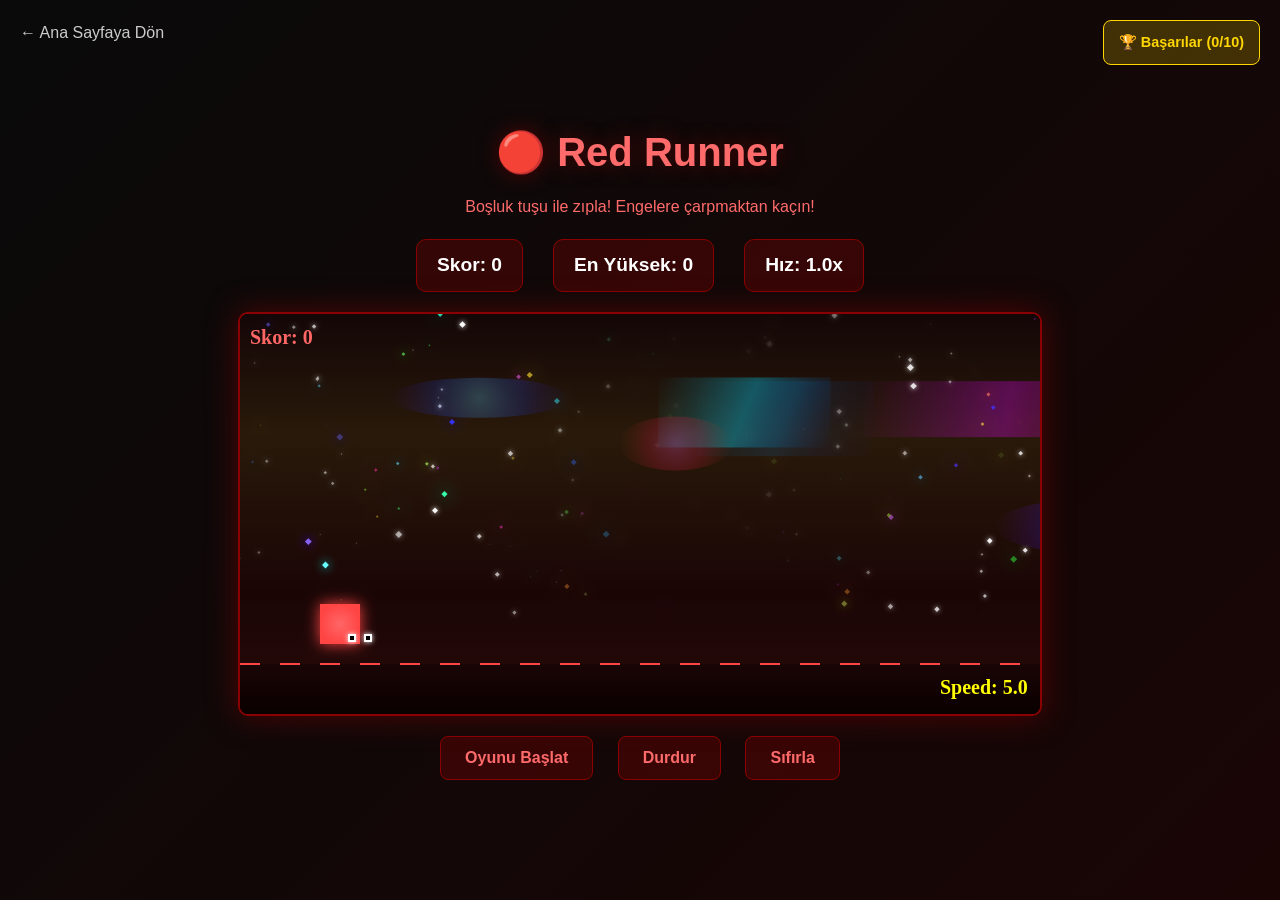
<file: oyun.html>
<!DOCTYPE html>
<html lang="tr">
<head>
    <meta charset="UTF-8">
    <meta name="viewport" content="width=device-width, initial-scale=1.0">
    <title>Red Runner - tda_45</title>
    <link rel="stylesheet" href="styles.css">
    <style>
        /* Offline fallback font */
        @font-face {
            font-family: 'Inter';
            font-style: normal;
            font-weight: 400;
            src: local('Arial'), local('Helvetica'), local('sans-serif');
        }
    </style>
    <style>
        body {
            margin: 0;
            padding: 0;
            background: linear-gradient(135deg, #0a0a0a 0%, #1a0505 100%);
            font-family: 'Inter', sans-serif;
            overflow: hidden;
        }

        .game-container {
            display: flex;
            flex-direction: column;
            align-items: center;
            justify-content: center;
            min-height: 100vh;
            padding: 20px;
        }

        .game-header {
            text-align: center;
            margin-bottom: 20px;
            color: var(--accent-red);
        }

        .game-header h1 {
            font-size: 2.5rem;
            margin-bottom: 10px;
            text-shadow: 0 0 20px rgba(139, 0, 0, 0.5);
        }

        .game-stats {
            display: flex;
            gap: 30px;
            margin-bottom: 20px;
            color: var(--text-light);
            font-size: 1.2rem;
            font-weight: 600;
        }

        .stat-item {
            background: rgba(139, 0, 0, 0.3);
            padding: 10px 20px;
            border-radius: 10px;
            border: 1px solid var(--primary-red);
        }

        #gameCanvas {
            border: 2px solid var(--primary-red);
            border-radius: 10px;
            box-shadow: 0 0 30px rgba(139, 0, 0, 0.5);
            background: #000;
        }

        .game-controls {
            margin-top: 20px;
            text-align: center;
            color: var(--text-gray);
        }

        .control-btn {
            background: rgba(139, 0, 0, 0.3);
            color: var(--accent-red);
            border: 1px solid var(--primary-red);
            padding: 12px 24px;
            border-radius: 8px;
            font-size: 1rem;
            font-weight: 600;
            cursor: pointer;
            transition: all 0.3s ease;
            margin: 0 10px;
        }

        .control-btn:hover {
            background: rgba(139, 0, 0, 0.5);
            transform: translateY(-2px);
            box-shadow: 0 5px 15px rgba(139, 0, 0, 0.3);
        }

        .game-over {
            position: absolute;
            top: 50%;
            left: 50%;
            transform: translate(-50%, -50%);
            background: rgba(0, 0, 0, 0.9);
            border: 2px solid var(--primary-red);
            border-radius: 15px;
            padding: 30px;
            text-align: center;
            color: var(--text-light);
            display: none;
        }

        .game-over h2 {
            color: var(--accent-red);
            font-size: 2rem;
            margin-bottom: 15px;
        }

        .back-link {
            position: absolute;
            top: 20px;
            left: 20px;
            color: var(--text-gray);
            text-decoration: none;
            font-weight: 500;
            transition: color 0.3s ease;
        }

        .back-link:hover {
            color: var(--accent-red);
        }

        /* Responsive */
        @media (max-width: 768px) {
            .game-header h1 {
                font-size: 2rem;
            }
            
            .game-stats {
                gap: 15px;
                font-size: 1rem;
            }
            
            .stat-item {
                padding: 8px 15px;
            }
            
            #gameCanvas {
                max-width: 100%;
                height: auto;
            }
        }
    </style>
</head>
<body>
    <a href="index.html" class="back-link">← Ana Sayfaya Dön</a>
    
    <div class="game-container">
        <div class="game-header">
            <h1>🔴 Red Runner</h1>
            <p>Boşluk tuşu ile zıpla! Engelere çarpmaktan kaçın!</p>
        </div>
        
        <div class="game-stats">
            <div class="stat-item">Skor: <span id="score">0</span></div>
            <div class="stat-item">En Yüksek: <span id="highScore">0</span></div>
            <div class="stat-item">Hız: <span id="speed">1.0</span>x</div>
        </div>
        
        <canvas id="gameCanvas" width="800" height="400"></canvas>
        
        <div class="game-controls">
            <button class="control-btn" id="startBtn">Oyunu Başlat</button>
            <button class="control-btn" id="pauseBtn">Durdur</button>
            <button class="control-btn" id="resetBtn">Sıfırla</button>
        </div>
        
        <div class="game-over" id="gameOver">
            <h2>Oyun Bitti!</h2>
            <p>Skorunuz: <span id="finalScore">0</span></p>
            <button class="control-btn" id="restartBtn">Tekrar Oyna</button>
        </div>
    </div>

    <script>
        // Add achievement styles to oyun.html
        const achievementStyles = document.createElement('style');
        achievementStyles.textContent = `
            /* Achievement Panel Styles */
            #achievement-panel {
                position: fixed;
                top: 20px;
                right: 20px;
                z-index: 100;
            }

            .achievement-toggle {
                background: rgba(255, 215, 0, 0.2);
                color: #ffd700;
                padding: 10px 15px;
                border-radius: 8px;
                border: 1px solid #ffd700;
                cursor: pointer;
                font-weight: 600;
                font-size: 0.9rem;
                transition: all 0.3s ease;
            }

            .achievement-toggle:hover {
                background: rgba(255, 215, 0, 0.4);
                transform: translateY(-2px);
            }

            .achievement-list {
                position: absolute;
                top: 100%;
                right: 0;
                background: rgba(0, 0, 0, 0.95);
                border: 1px solid #ffd700;
                border-radius: 10px;
                padding: 10px;
                min-width: 300px;
                max-height: 400px;
                overflow-y: auto;
                margin-top: 5px;
            }

            .achievement-item {
                display: flex;
                align-items: center;
                padding: 10px;
                margin-bottom: 5px;
                border-radius: 8px;
                transition: all 0.3s ease;
            }

            .achievement-item.unlocked {
                background: rgba(255, 215, 0, 0.1);
                border: 1px solid rgba(255, 215, 0, 0.3);
            }

            .achievement-item.locked {
                background: rgba(128, 128, 128, 0.1);
                border: 1px solid rgba(128, 128, 128, 0.3);
                opacity: 0.7;
            }

            .achievement-icon {
                font-size: 1.5rem;
                margin-right: 10px;
                width: 30px;
                text-align: center;
            }

            .achievement-info {
                flex: 1;
            }

            .achievement-name {
                font-weight: 600;
                color: #ffffff;
                margin-bottom: 2px;
            }

            .achievement-description {
                font-size: 0.8rem;
                color: #cccccc;
            }

            .achievement-status {
                font-size: 1.2rem;
                margin-left: 10px;
            }

            /* Achievement Notification */
            .achievement-notification {
                position: fixed;
                top: 50%;
                left: 50%;
                transform: translate(-50%, -50%) scale(0.8);
                background: linear-gradient(135deg, rgba(255, 215, 0, 0.9), rgba(255, 140, 0, 0.9));
                border: 2px solid #ffd700;
                border-radius: 15px;
                padding: 20px;
                z-index: 1000;
                opacity: 0;
                transition: all 0.3s ease;
                box-shadow: 0 0 30px rgba(255, 215, 0, 0.5);
            }

            .achievement-notification.show {
                opacity: 1;
                transform: translate(-50%, -50%) scale(1);
            }

            .achievement-content {
                display: flex;
                align-items: center;
                color: #ffffff;
            }

            .achievement-title {
                font-size: 1.2rem;
                font-weight: 700;
                margin-bottom: 5px;
                color: #ffd700;
            }

            .achievement-name {
                font-size: 1rem;
                font-weight: 600;
                margin-bottom: 3px;
            }

            .achievement-description {
                font-size: 0.9rem;
                opacity: 0.9;
            }

            /* Responsive */
            @media (max-width: 768px) {
                #achievement-panel {
                    top: auto;
                    bottom: 20px;
                    right: 10px;
                }

                .achievement-list {
                    max-height: 300px;
                    min-width: 250px;
                }
            }
        `;
        document.head.appendChild(achievementStyles);
    </script>
    <script src="game.js"></script>
</body>
</html>
</file>
<file: styles.css>
:root {
  --primary-red: #8B0000;
  --dark-red: #660000;
  --lighter-red: #A52A2A;
  --accent-red: #FF6B6B;
  --bg-dark: #0A0A0A;
  --bg-darker: #000000;
  --text-light: #FFFFFF;
  --text-gray: #CCCCCC;
  --text-dim: #888888;
}

* {
  margin: 0;
  padding: 0;
  box-sizing: border-box;
}

body {
  font-family: 'Inter', sans-serif;
  background-color: var(--bg-darker);
  color: var(--text-light);
  line-height: 1.6;
  overflow-x: hidden;
}

.container {
  max-width: 1200px;
  margin: 0 auto;
  padding: 0 20px;
}

/* Header & Navigation */
.header {
  position: fixed;
  top: 0;
  width: 100%;
  background: rgba(0, 0, 0, 0.95);
  backdrop-filter: blur(10px);
  z-index: 1000;
  border-bottom: 1px solid var(--primary-red);
}

.navbar {
  padding: 1rem 0;
}

.nav-container {
  max-width: 1200px;
  margin: 0 auto;
  padding: 0 20px;
  display: flex;
  justify-content: space-between;
  align-items: center;
}

.nav-logo h1 {
  color: var(--primary-red);
  font-size: 1.8rem;
  font-weight: 700;
}

.nav-menu {
  display: flex;
  list-style: none;
  gap: 2rem;
}

.nav-link {
  color: var(--text-light);
  text-decoration: none;
  font-weight: 500;
  transition: color 0.3s ease;
  position: relative;
}

.nav-link:hover {
  color: var(--accent-red);
}

.nav-link::after {
  content: '';
  position: absolute;
  bottom: -5px;
  left: 0;
  width: 0;
  height: 2px;
  background: var(--primary-red);
  transition: width 0.3s ease;
}

.nav-link:hover::after {
  width: 100%;
}

.hamburger {
  display: none;
  flex-direction: column;
  cursor: pointer;
}

.bar {
  width: 25px;
  height: 3px;
  background: var(--text-light);
  margin: 3px 0;
  transition: 0.3s;
}

/* Hero Section */
.hero {
  min-height: 100vh;
  display: flex;
  align-items: center;
  justify-content: center;
  background: linear-gradient(135deg, var(--bg-darker) 0%, var(--primary-red) 100%);
  position: relative;
}

.hero::before {
  content: '';
  position: absolute;
  top: 0;
  left: 0;
  right: 0;
  bottom: 0;
  background: url('data:image/svg+xml,<svg xmlns="http://www.w3.org/2000/svg" viewBox="0 0 100 100"><rect width="100" height="100" fill="none" stroke="%238B0000" stroke-width="0.5" opacity="0.1"/><line x1="0" y1="0" x2="100" y2="100" stroke="%238B0000" stroke-width="0.5" opacity="0.1"/><line x1="100" y1="0" x2="0" y2="100" stroke="%238B0000" stroke-width="0.5" opacity="0.1"/></svg>');
  opacity: 0.3;
}

.hero-content {
  text-align: center;
  z-index: 1;
  position: relative;
}

.hero-title {
  font-size: 4rem;
  font-weight: 700;
  margin-bottom: 1rem;
  background: linear-gradient(45deg, var(--text-light), var(--accent-red));
  -webkit-background-clip: text;
  -webkit-text-fill-color: transparent;
  background-clip: text;
}

.hero-subtitle {
  font-size: 1.5rem;
  color: var(--text-gray);
  margin-bottom: 2rem;
}

.cta-button {
  background: var(--primary-red);
  color: var(--text-light);
  border: none;
  padding: 15px 30px;
  font-size: 1.1rem;
  font-weight: 600;
  border-radius: 50px;
  cursor: pointer;
  transition: all 0.3s ease;
  box-shadow: 0 4px 15px rgba(139, 0, 0, 0.3);
}

.cta-button:hover {
  background: var(--lighter-red);
  transform: translateY(-2px);
  box-shadow: 0 6px 20px rgba(139, 0, 0, 0.4);
}

/* Sections */
.section {
  padding: 80px 0;
  position: relative;
}

.section-dark {
  background: linear-gradient(180deg, var(--bg-dark) 0%, var(--primary-red) 100%);
}

.section-title {
  font-size: 2.5rem;
  font-weight: 700;
  text-align: center;
  margin-bottom: 3rem;
  color: var(--text-light);
  position: relative;
}

.section-title::after {
  content: '';
  position: absolute;
  bottom: -10px;
  left: 50%;
  transform: translateX(-50%);
  width: 60px;
  height: 3px;
  background: var(--primary-red);
}

/* About Section */
.about-content {
  text-align: center;
}

.about-text {
  max-width: 800px;
  margin: 0 auto;
}

.about-text p {
  font-size: 1.1rem;
  color: var(--text-gray);
  line-height: 1.8;
}

/* Projects Section */
.projects-grid {
  display: grid;
  grid-template-columns: repeat(auto-fit, minmax(300px, 1fr));
  gap: 2rem;
  margin-top: 3rem;
}

.project-card {
  background: rgba(255, 255, 255, 0.05);
  border: 1px solid var(--primary-red);
  border-radius: 10px;
  padding: 2rem;
  transition: all 0.3s ease;
  backdrop-filter: blur(10px);
}

.project-card:hover {
  transform: translateY(-5px);
  box-shadow: 0 10px 30px rgba(139, 0, 0, 0.3);
  border-color: var(--accent-red);
}

.project-card h3 {
  color: var(--accent-red);
  font-size: 1.5rem;
  margin-bottom: 1rem;
}

.project-card p {
  color: var(--text-gray);
  line-height: 1.6;
  margin-bottom: 1rem;
}

.project-tech {
  display: flex;
  gap: 0.5rem;
  flex-wrap: wrap;
  margin-bottom: 1.5rem;
}

.tech-tag {
  background: rgba(139, 0, 0, 0.3);
  color: var(--accent-red);
  padding: 0.25rem 0.75rem;
  border-radius: 15px;
  font-size: 0.8rem;
  font-weight: 500;
  border: 1px solid var(--primary-red);
}

.project-link {
  display: inline-flex;
  align-items: center;
  gap: 0.5rem;
  color: var(--text-light);
  text-decoration: none;
  font-weight: 500;
  transition: all 0.3s ease;
  padding: 0.5rem 1rem;
  border-radius: 5px;
  background: rgba(255, 255, 255, 0.05);
  border: 1px solid var(--primary-red);
}

.project-link:hover {
  color: var(--accent-red);
  background: rgba(139, 0, 0, 0.2);
  transform: translateY(-2px);
}

/* Contact Section */
.contact-content {
  text-align: center;
}

.contact-info {
  display: flex;
  justify-content: center;
  align-items: center;
  gap: 2rem;
  flex-wrap: wrap;
}

.contact-item {
  display: flex;
  align-items: center;
  gap: 1rem;
  background: rgba(255, 255, 255, 0.05);
  border: 1px solid var(--primary-red);
  border-radius: 10px;
  padding: 1.5rem;
  transition: all 0.3s ease;
  backdrop-filter: blur(10px);
}

.contact-item:hover {
  transform: translateY(-3px);
  box-shadow: 0 8px 25px rgba(139, 0, 0, 0.3);
  border-color: var(--accent-red);
}

.contact-icon {
  font-size: 2rem;
  color: var(--accent-red);
}

.contact-details h3 {
  color: var(--text-light);
  font-size: 1.2rem;
  margin-bottom: 0.5rem;
}

.contact-link {
  color: var(--text-gray);
  text-decoration: none;
  font-size: 1rem;
  transition: color 0.3s ease;
}

.contact-link:hover {
  color: var(--accent-red);
}

/* Footer */
.footer {
  background: var(--bg-darker);
  border-top: 1px solid var(--primary-red);
  padding: 2rem 0;
  text-align: center;
}

.footer-content {
  display: flex;
  flex-direction: column;
  align-items: center;
  gap: 1rem;
}

.footer p {
  color: var(--text-dim);
  margin: 0;
}

.social-links {
  display: flex;
  gap: 1rem;
}

.social-link {
  color: var(--text-gray);
  transition: all 0.3s ease;
  padding: 0.5rem;
  border-radius: 50%;
  background: rgba(255, 255, 255, 0.05);
  border: 1px solid var(--primary-red);
}

.social-link:hover {
  color: var(--accent-red);
  background: rgba(139, 0, 0, 0.2);
  border-color: var(--accent-red);
  transform: translateY(-2px);
}

.social-link svg {
  width: 20px;
  height: 20px;
}

/* Responsive Design */
@media (max-width: 768px) {
  .hamburger {
    display: flex;
  }

  .nav-menu {
    position: fixed;
    left: -100%;
    top: 70px;
    flex-direction: column;
    background-color: var(--bg-darker);
    width: 100%;
    text-align: center;
    transition: 0.3s;
    box-shadow: 0 10px 27px rgba(0, 0, 0, 0.05);
    border-top: 1px solid var(--primary-red);
  }

  .nav-menu.active {
    left: 0;
  }

  .nav-item {
    margin: 2rem 0;
  }

  .hero-title {
    font-size: 2.5rem;
  }

  .hero-subtitle {
    font-size: 1.2rem;
  }

  .section-title {
    font-size: 2rem;
  }

  .projects-grid {
    grid-template-columns: 1fr;
  }
}

/* Animations */
@keyframes fadeIn {
  from {
    opacity: 0;
    transform: translateY(30px);
  }
  to {
    opacity: 1;
    transform: translateY(0);
  }
}

.hero-content {
  animation: fadeIn 1s ease-out;
}

.project-card {
  animation: fadeIn 0.8s ease-out;
}

/* Scroll animations */
.fade-in {
  opacity: 0;
  transform: translateY(30px);
  transition: all 0.6s ease;
}

.fade-in.visible {
  opacity: 1;
  transform: translateY(0);
}
</file>
